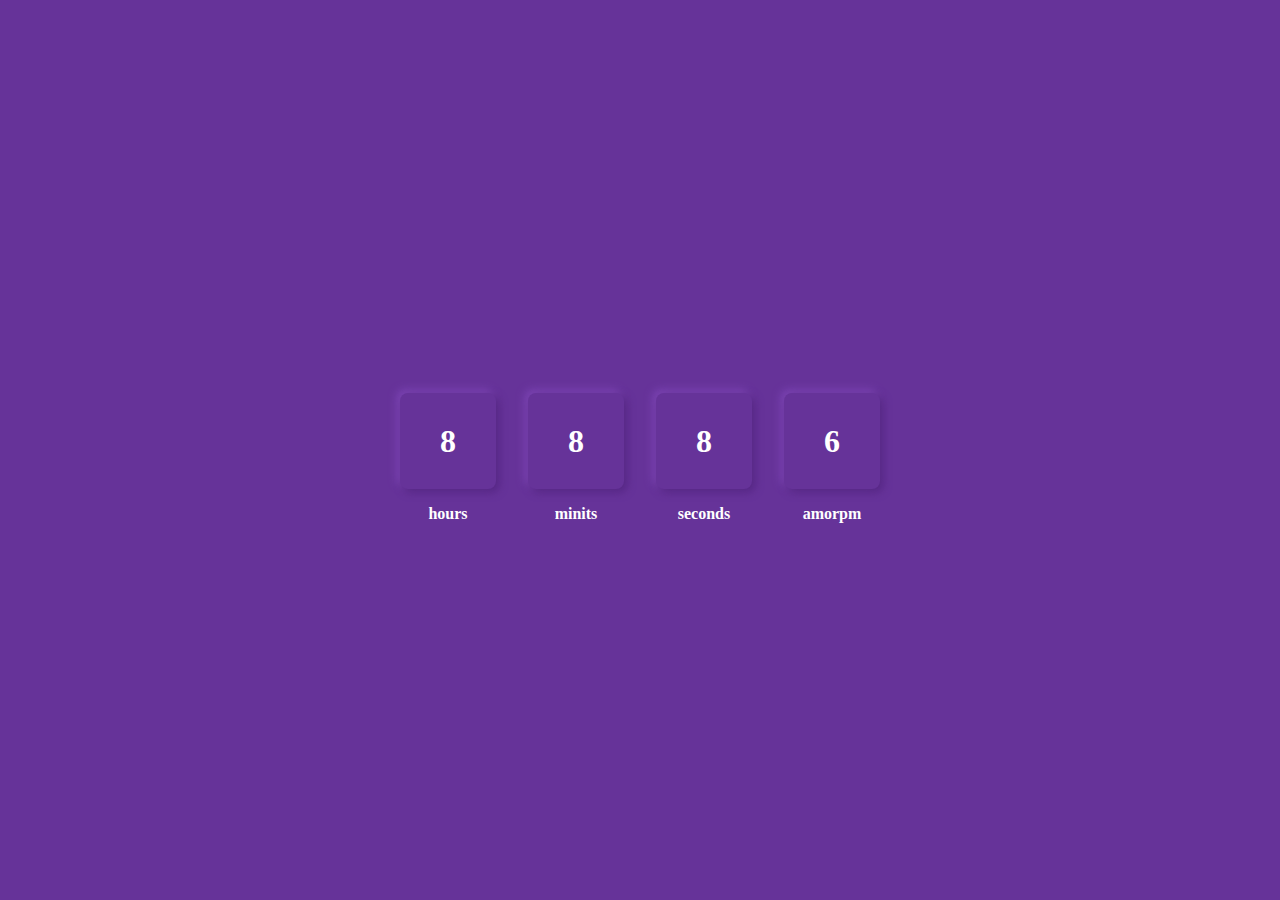
<file: JavaScript_assignment/index.html>
<!DOCTYPE html>
<html>
<head>
	<meta charset="utf-8">
	<meta name="viewport" content ="width=device-width , initial">
	<link rel="stylesheet" type="text/css" href="index.css">

		<title>Digital clock</title>
		<scriot action="index.js"></scriot>

</head>
<body>
    <div class ="contaner">
    	
    	<div class="box">
    		
    		<div class="hours">
    			<h1 id="hours">8</h1>
    		</div>
    		<h1>hours</h1>
    	</div>

    	<div class="box">
    		
    		<div class="minits">
    			<h1 id="minits">8</h1>
    		</div>
    		<h1>minits</h1>
    	</div>

    	<div class="box">
    		
    		<div class="seconds">
    			<h1 id="seconds">8</h1>
    		</div>
    		<h1>seconds</h1>
    	</div>

    	<div class="box">
    		
    		<div class="amorpm">
    			<h1 id="amorpm">6</h1>
    		</div>
    		<h1>amorpm</h1>
    	</div>

    </div>
    	<script type="text/javascript">

		fonction showTime(){

			var date = new Date();
			var h = date.getHours();
			var m = date.getMinutes();
			var s = date.getSecond();

			//var time = h + ":" + m + ":" +s;

			document.getElementById("MyClockDisplay").innerHTML = h;
			document.getElementById("MyClockDisplay").textHTML = m;
			document.getElementById("MyClockDisplay").textHTML = s;
		
		}
	    	showTime();
	
	     </script>

    
 
</body>
</html>
</file>
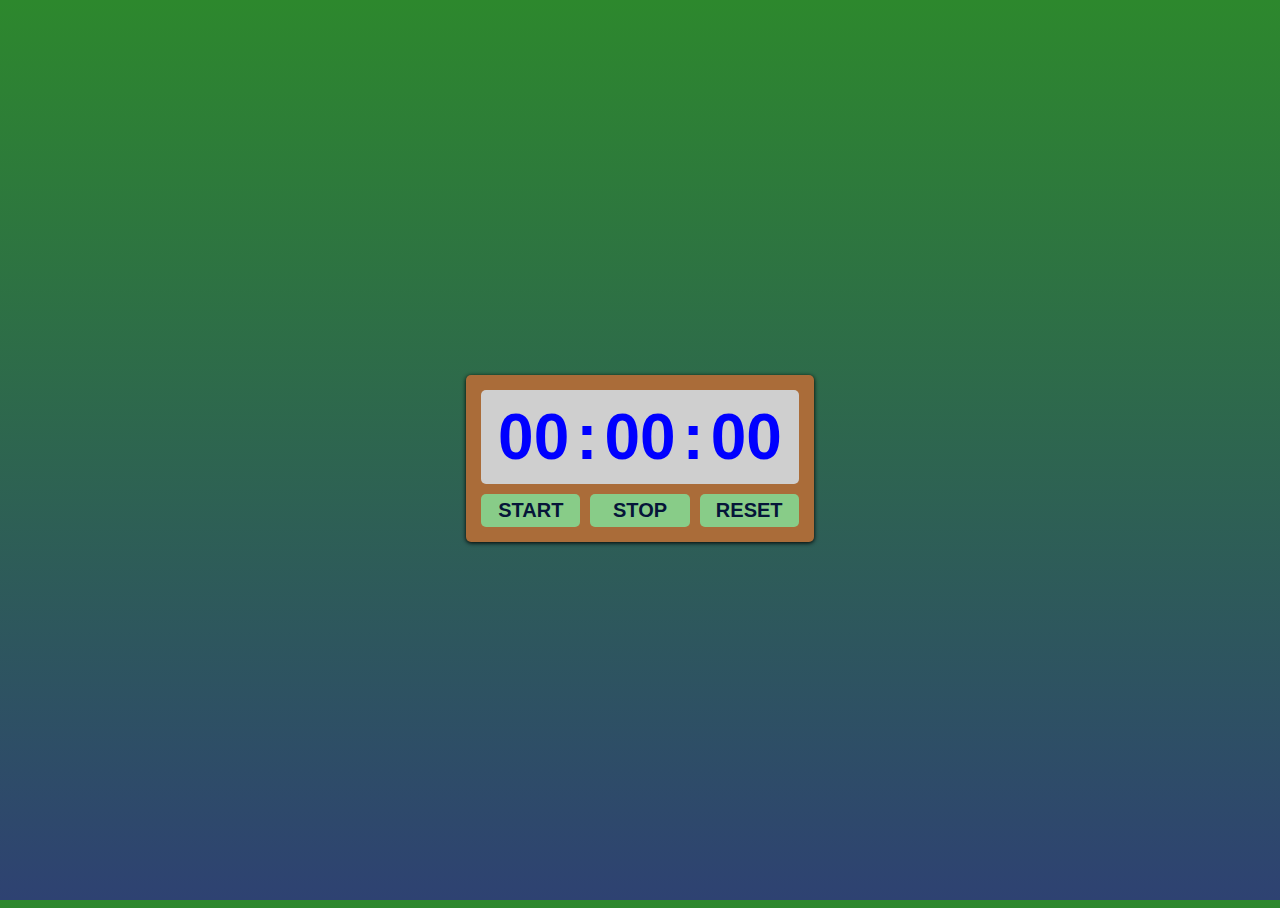
<file: JavaScript_assignment/index1.html>
<!DOCTYPE html>
<html>
<head>
	<title>Stop Watch</title>

	<meta name="viewport" content="width =device-width, initial-scale=1.0">
<link href="" ref="stylesheet">
<link rel="stylesheet" href="script.css">
</head>
<body>

		<div class="container">
			<h1 class="screen">
				
				<span id="miniuts">
					00
				</span>:<span id="seconds">
					00
				</span>:<span id="handredths">
					00
				</span>
			</h1>
			<div class= "buttons">
				
				<button id = "start"> START</button>
				<button id = "stop"> STOP</button>
				<button id = "reset"> RESET</button>

			</div>
		</div>
		<script src="script.js"></script>
		
			

</body>
</html>
</file>
<file: JavaScript_assignment/index.css>
* {

	margin:0px;
	padding:0px;

}

.contaner{
	display: flex;
	flex-wrap: wrap;
	justify-content: center;
	align-items: center;
	height: 100vh;
    background-color: rebeccapurple;

}

.box{
	text-align: center;
	font-family:'segoe UI',Tahoma,Genava,Verdana, sens-serif;
}
.hours, .minits, .seconds, .amorpm{
	width: 4em;
	height: 4em;
	background-color:rebeccapurple ;
	padding: 1em;
	margin: 1em;
	text-align: center;
	display: flex;
	justify-content: center;
	align-items: center;

	border-radius: 8px;
	box-shadow: 3px 3px 9px #542682, -3px -3px  9px #8048b8;

	}

#hours, #minits, #seconds, #amorpm{
	font-size: 2em;
	color: white;
}
.box > h1{
	font-size: 1em;
	color: white;

}
</file>
<file: JavaScript_assignment/script.css>
html{

	height:100%;
	font-family:"robot Condensed", sans-serif;

}

body{
	height: 100%;
	display: flex;
	justify-content: center;

	align-items: center;
	background-image: linear-gradient(#2D882D, #2E4272);

}

.container {

	box-shadow: 0 1px 4px rgb(0, 0, 0, 5);
	padding: 15px;
	border-radius: 5px;
	background-color: #AA6C39;
}

.screen {
	margin: 0px;
	background-color: #cfcfcf;
	color: blue;
	font-size: 64px;
	border-radius: 5px;
	padding: 10px;

}

.screen span {
	display:inline-block;
	width: 85px;
	text-align: center;
	


}
.buttons{
	display:flex;
	margin: 10px -5px 0;
	

}
.buttons button {
	flex: 1;
	margin: 0 5px;
	border:none;
	font-size: 20px;
	padding: 5px;
	border-radius: 5px;
	box-shadow: 0 1px 4px rgb(0, 0, 0, 0, 5);
	font-weight: bold;
	color: #061539;
	background-color: #88cc88;
	outline: none;
	cursor: pointer;
	

}
.buttons button:hover {
	color: yellow;
	background-color: #88cc88;

}
</file>
